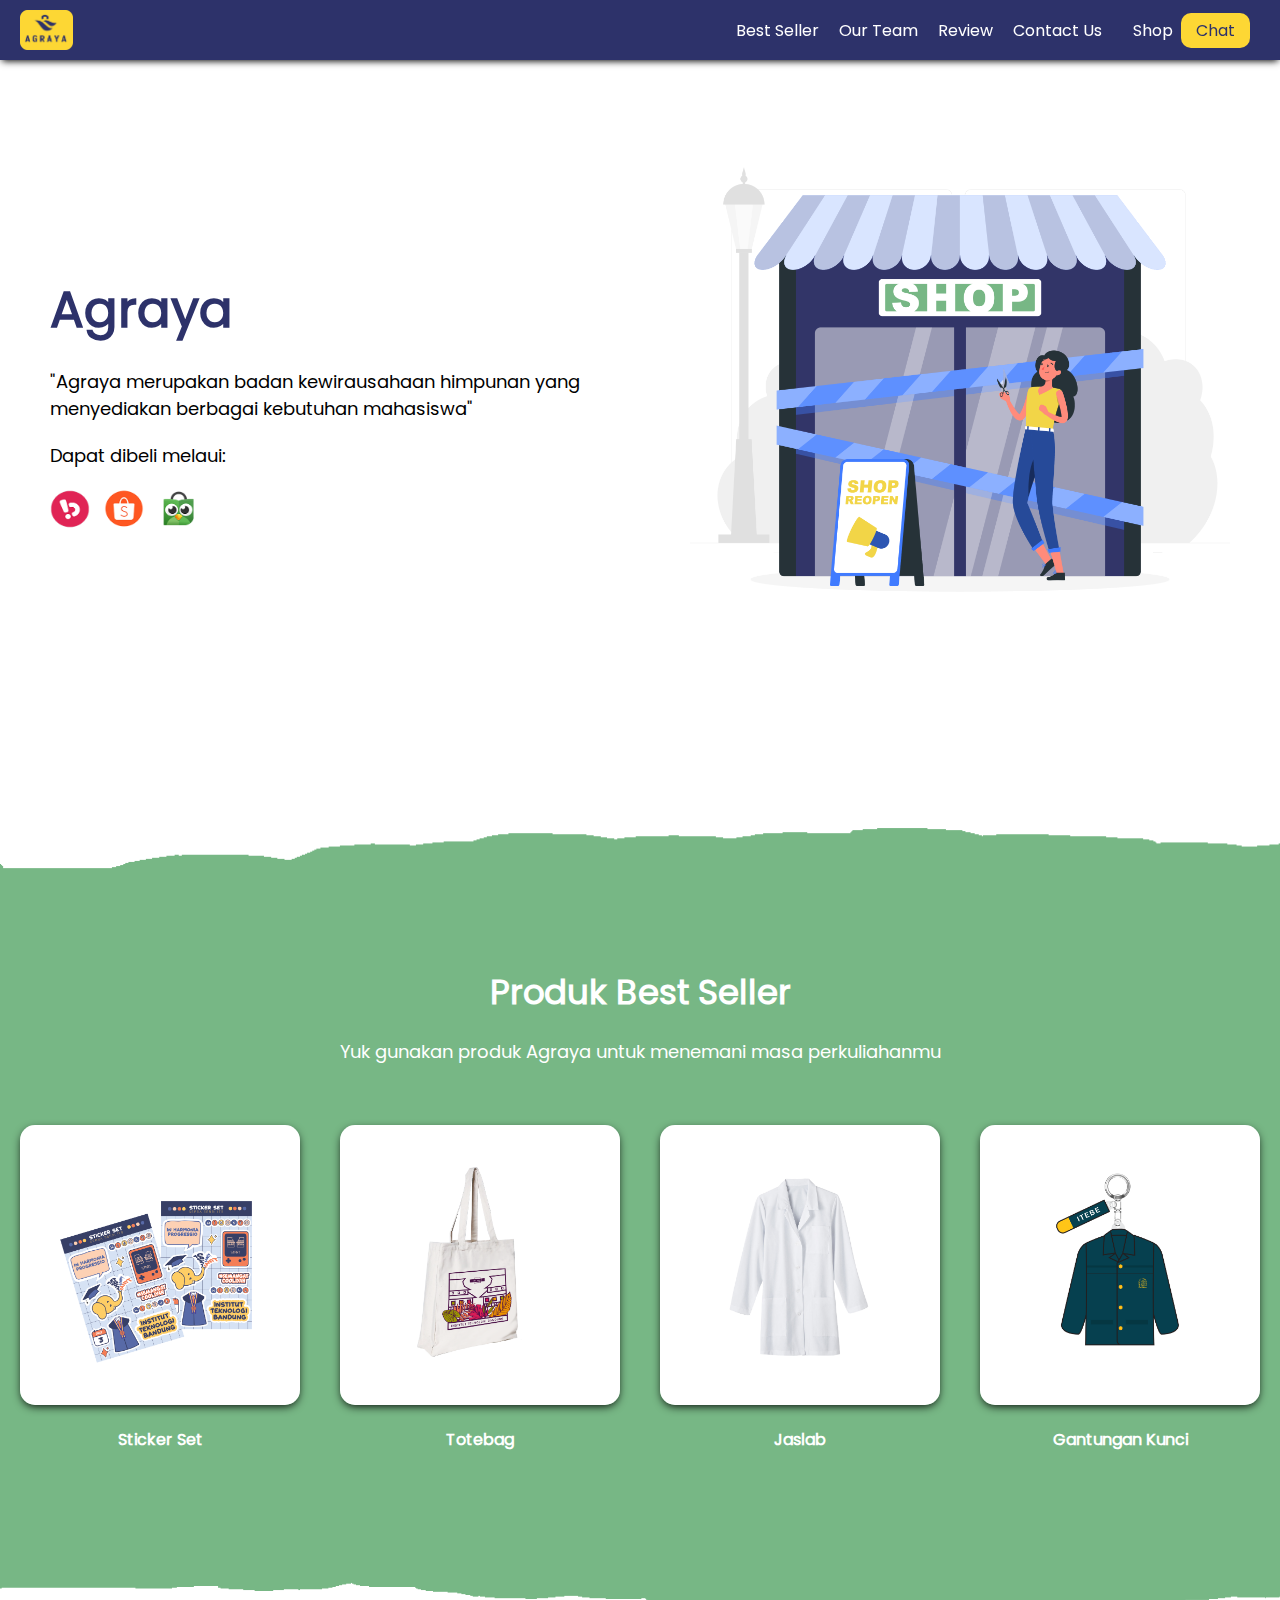
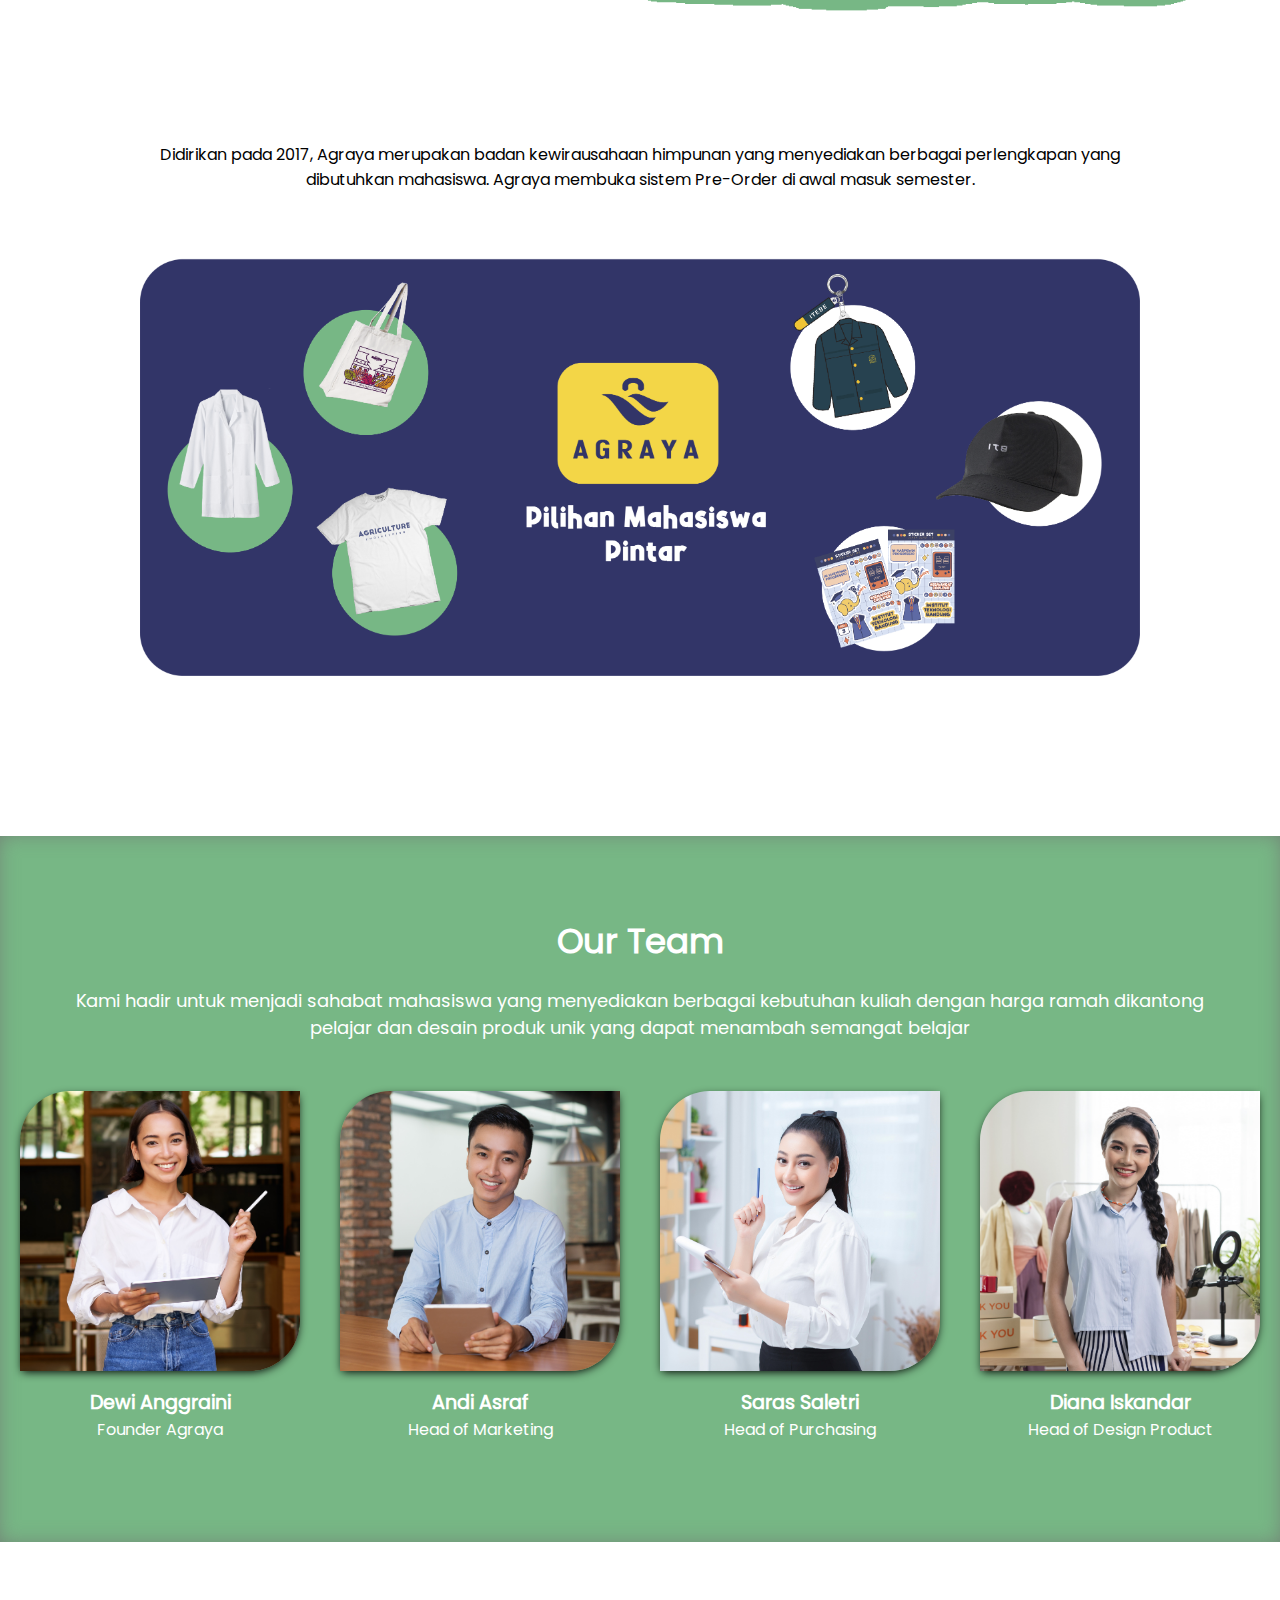
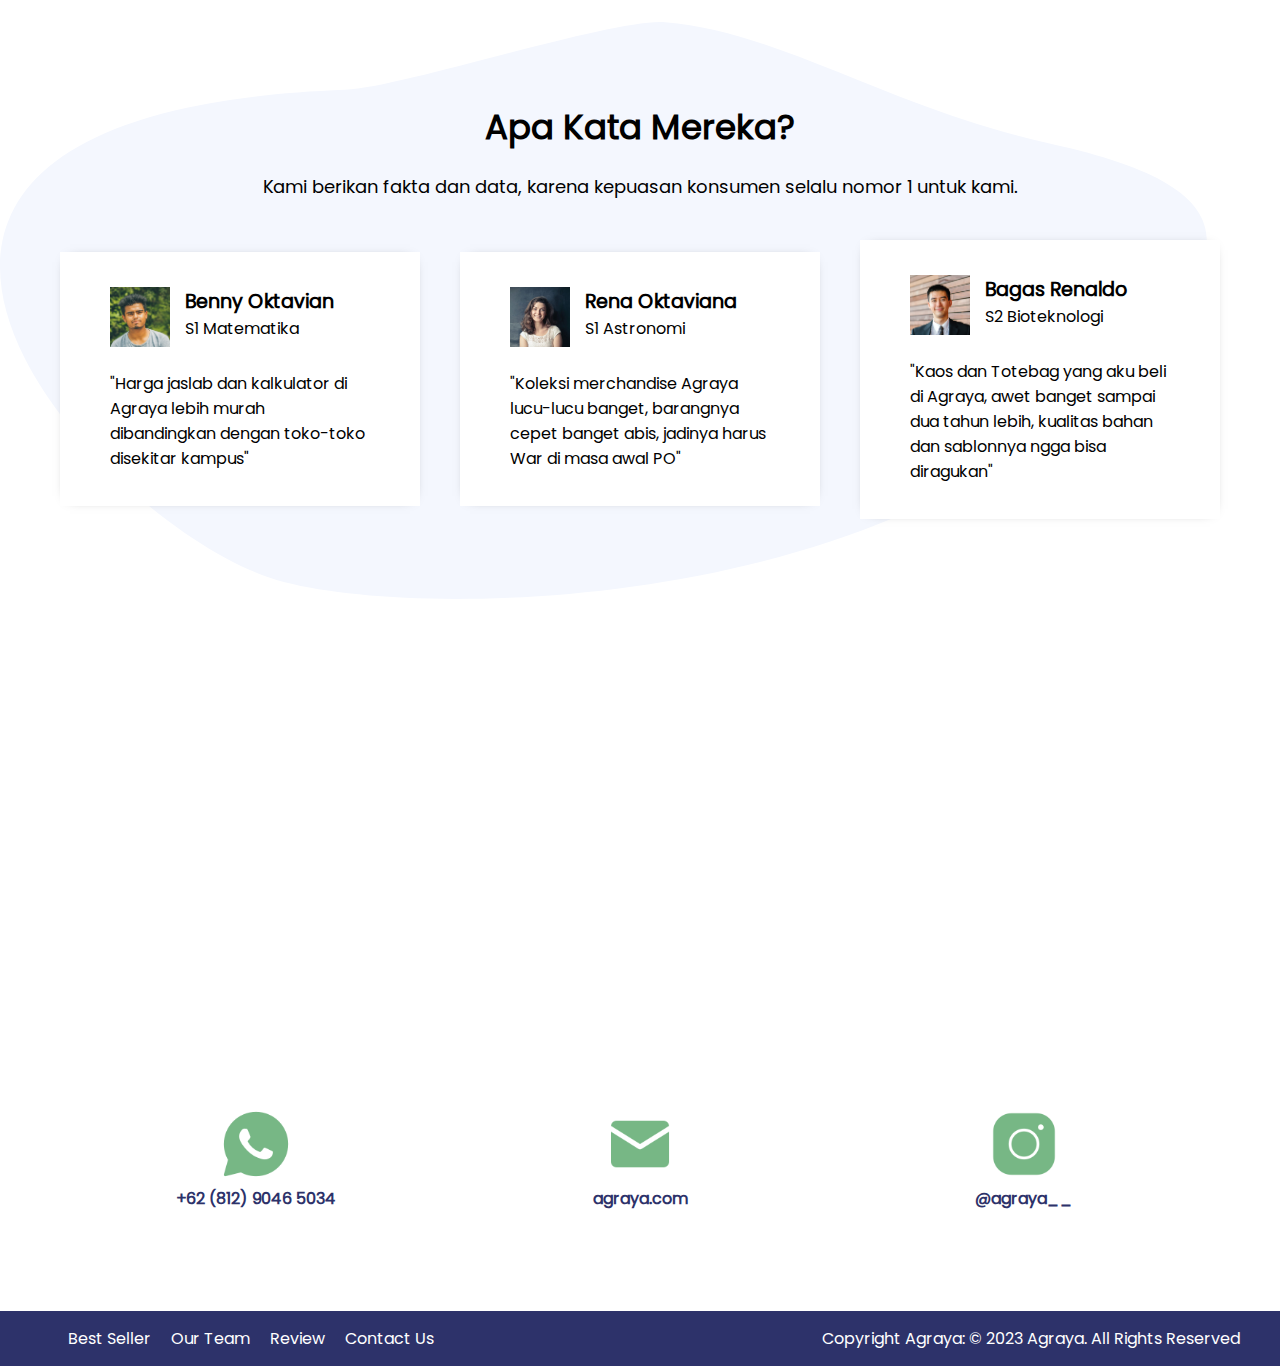
<file: index.html>
<!DOCTYPE html>
<html lang="id">

<head>
    <meta charset="UTF-8">
    <meta http-equiv="X-UA-Compatible" content="IE=edge">
    <meta name="viewport" content="width=device-width, initial-scale=1.0">
    <link rel="shortcut icon" href="images/icon/agraya.png" type="image/x-icon">
    <title>Website Kopi Kuy</title>
    <link rel="stylesheet" href="css/style.css">
</head>

<body>
    <nav>
        <img class="logo" src="images/logo/logo warna.png">
        <div class="navigasi">
            <a href="#best-seller">Best Seller</a>
            <a href="#ourteam">Our Team</a>
            <a href="#review">Review</a>
            <a href="#contact-us">Contact Us</a>
        </div>
        <a class="shop" href="produk.html">Shop</a>
        <a class="chat" href="https://wa.me/6285815506582?text=Saya ingin bertanya" target="_blank">Chat</a>
    </nav>

    <!-- Tulis Kode HTML / <header> Setelah baris di bawah ini (baris 28) -->

    <header>
        <div class="kiri">
            <h1>
                Agraya
            </h1>
            <p>
                "Agraya merupakan badan kewirausahaan himpunan yang menyediakan
                berbagai kebutuhan mahasiswa"
            </p>
            <p>
                Dapat dibeli melaui:
            </p>
            <div class="olshop">
                <img src=" images/logo/logo_bukalapak.png" alt="">
                <img src="images/logo/logo_shopee.png" alt="">
                <img src="images/logo/logo_tokopedia.png" alt="">
            </div>
        </div>
        <div class="kanan">
            <img src="images/logo/toko online_Artboard 1.png" alt="">
        </div>
    </header>
    <main>
        <section class="best-seller" id="best-seller">
            <h2>
                Produk Best Seller
            </h2>
            <p>
                Yuk gunakan produk Agraya untuk menemani masa perkuliahanmu
            </p>
            <div class="produk">
                <img src="images/Katalog/Sticker.png" alt="">
                <p>
                    Sticker Set
                </p>
            </div>
            <div class="produk">
                <img src="images/Katalog/Totebag.png" alt="">
                <p>
                    Totebag
                </p>
            </div>
            <div class="produk">
                <img src="images/Katalog/Jaslab.png" alt="">
                <p>
                    Jaslab
                </p>
            </div>
            <div class="produk">
                <img src="images/Katalog/Gantungan Kunci.png" alt="">
                <p>
                    Gantungan Kunci
                </p>
            </div>
        </section>
    </main>

    <section class="about-us" id="about-us">
        <h2>

        </h2>
        <p>
            Didirikan pada 2017, Agraya merupakan badan kewirausahaan himpunan yang
            menyediakan berbagai perlengkapan yang dibutuhkan mahasiswa. Agraya
            membuka sistem Pre-Order di awal masuk semester.
        </p>
        <img src="images/background/Bg Riwyat.png" alt="">

    </section>

    <section class="our-team" id="our-team">
        <h2>
            Our Team
        </h2>
        <p>
            Kami hadir untuk menjadi sahabat mahasiswa yang menyediakan berbagai
            kebutuhan kuliah dengan harga ramah dikantong pelajar dan desain produk unik
            yang dapat menambah semangat belajar

        </p>
        <div class="team">
            <img src="images/team/Founder.jpg" alt="">
            <h3>
                Dewi Anggraini
            </h3>
            <p>
                Founder Agraya
            </p>
        </div>
        <div class="team">
            <img src="images/team/Marketing.jpg" alt="">
            <h3>
                Andi Asraf
            </h3>
            <p>
                Head of Marketing
            </p>
        </div>
        <div class="team">
            <img src="images/team/Purchasing.jpg" alt="">
            <h3>
                Saras Saletri
            </h3>
            <p>
                Head of Purchasing
            </p>
        </div>
        <div class="team">
            <img src="images/team/Design Product.jpg" alt="">
            <h3>
                Diana Iskandar
            </h3>
            <p>
                Head of Design Product
            </p>
        </div>
    </section>
    <section id="review" class="review">
        <h2>Apa Kata Mereka?</h2>

        <p>Kami berikan fakta dan data, karena kepuasan konsumen selalu nomor 1 untuk kami.</p>

        <div class="testimoni">
            <img src="images/customer/customer1.jpg">
            <div class="profile">
                <h3>Benny Oktavian</h3>
                <p>S1 Matematika</p>
            </div>
            <p>"Harga jaslab dan kalkulator di Agraya lebih murah dibandingkan dengan
                toko-toko disekitar kampus"</p>
        </div>

        <div class="testimoni">
            <img src="images/customer/customer2.jpg">
            <div class="profile">
                <h3>Rena Oktaviana</h3>
                <p>S1 Astronomi</p>
            </div>
            <p>"Koleksi merchandise Agraya lucu-lucu banget, barangnya cepet banget abis,
                jadinya harus War di masa awal PO"
            </p>
        </div>

        <div class="testimoni">
            <img src="images/customer/customer3.jpg">
            <div class="profile">
                <h3>Bagas Renaldo</h3>
                <p>S2 Bioteknologi</p>
            </div>
            <p>"Kaos dan Totebag yang aku beli di Agraya, awet banget sampai dua tahun lebih,
                kualitas bahan dan sablonnya ngga bisa diragukan"</p>
        </div>
    </section>




    <section class="contact-us" id="contact-us">
        <iframe
            src="https://www.google.com/maps/embed?pb=!1m14!1m8!1m3!1d7932.741866032694!2d106.668581!3d-6.214715!3m2!1i1024!2i768!4f13.1!3m3!1m2!1s0x2e69f9912c7f297b%3A0xe5a3a671dae861ab!2sKopi%20kuy!5e0!3m2!1sid!2sid!4v1680617229460!5m2!1sid!2sid"
            allowfullscreen="" loading="lazy" referrerpolicy="no-referrer-when-downgrade"></iframe>
        <div class="kontak">
            <img src="images/icon/icon_wa_hijau.png" alt="">
            <p>
                +62 (812) 9046 5034
            </p>
        </div>
        <div class="kontak">
            <img src="images/icon/icon_email_hijau.png" alt="">
            <p>
                agraya.com
            </p>
        </div>
        <div class="kontak">
            <img src="images/icon/icon_instagram_hijau.png" alt="">
            <p>
                @agraya__
            </p>
        </div>

    </section>
    </main>
    <footer>
        <div class="navigasi">
            <a href="#best-seller">Best Seller</a>
            <a href="#ourteam">Our Team</a>
            <a href="#review">Review</a>
            <a href="#contact-us">Contact Us</a>

        </div>
        <p>
            Copyright Agraya: © 2023 Agraya. All Rights Reserved
        </p>
    </footer>






    <!--
        Kode HTML tidak boleh lewat dari batas ini
        Pastikan setiap section di tutup
        misalnya kode <section class="best-seller"> harus ada
        di bawah kode </header> (perhatikan ada garis miringnya
        dan setiap section harus setelah kode </section>
        jangan menulis <section> di dalam <section>
    -->
</body>

</html>
</file>
<file: css/style.css>
/* Kode * di bawah ini untuk mereset tampilan setiap web browser supaya seragam */

* {
   box-sizing: border-box;
   margin: 0;
   padding: 0;
}

html {
   /* scroll-behavior: smooth agar scroll ketika klik pada navigasi menjadi halus */
   scroll-behavior: smooth;
}

/* 
Kode di bawah ini untuk mengatur nav sampai footer agar memiliki tampilan flexibel
selengkapnya akan di bahas di hari ke 3
*/

nav,
header,
section,
footer {
   /* 
      display: flex memiliki pengaturan yang dapat mengatur agar elemen
      di dalamnya memiliki ukuran yang fleksibel
      digunakan saat ada elemen yang isinya lebih dari satu kolom
   */
   display: flex;
   /* 
      align-items: center mengatur elemen di dalamnya rata tengah vertikal
   */
   align-items: center;

   /* 
      justify-content: center mengatur elemen di dalamnya rata tengah horizontal
   */
   justify-content: center;

   /* 
      flex-wrap: wrap mengatur agar jika lebar elemen berlebih, maka elemen
      akan otomatis diletakan di baris baru (tidak dipaksakan di satu baris)
   */
   flex-wrap: wrap;
}



/* 
Kode @font-face untuk menginstall font ke dalam Website 
src adalah untuk lokasi fontnya, font dapat di cari di website https://fonts.google.com/
dengan memberi nama family, maka kita mendaftarkan font tersebut ke dalam website
*/

@font-face {
   src: url(../fonts/poppins.woff2);
   font-family: 'Poppins';
}

body {
   /* 
   mendaftarkan semua teks pada body menjadi family Poppins 
   kenapa pada body? karena elemen body membungkus semua elemen dari nav section sampai footer
   */
   font-family: 'Poppins';
}

/*
Misalnya ada font dari google yang bernama Irish Grover yang berada di:
https://fonts.gstatic.com/s/irishgrover/v23/buExpoi6YtLz2QW7LA4flVgv__RP.woff2

maka bisa coba copy kode berikut untuk menginstall font tadi:

@font-face {
  font-family: 'Irish Grover';
  font-style: normal;
  font-weight: 400;
  src: url(https://fonts.gstatic.com/s/irishgrover/v23/buExpoi6YtLz2QW7LA4flVgv__RP.woff2) format('woff2');
}

Jika kode di atas sudah di copy
Nanti pada element yang ingin menggunakan font Irish Grover Tadi, tinggal diganti font-familynya
misal mau mengganti h1 dan h2 maka kodenya sebagai berikut:

h1,h2 {
   font-family: 'Irish Grover';
}

*/


a {
   /* menghilangkan garis bawah pada link */
   text-decoration: none;

   /* 
   color: adalah untuk mengganti warna tulisan.
   color:unset digunakan pada a untuk menghilangkan warna bawaan pada link (biasanya warna biru) 
   */
   color: unset;
}

h2 {
   /* mengatur ukuran huruf ke 34 pixel */
   font-size: 34px;
}

h3 {
   /* mengatur ukuran huruf ke 1.2rem */
   font-size: 1.2rem;
}

h1,
h2,
h3 {
   /* mengatur tebal huruf bisa bold, normal*/
   font-weight: bold;
}

img {
   /* 
      kode max-width artinya lebar maksimal
      mengatur agar semua elemen img memiliki lebar maksimal 100% agar
      besar gambar tidak melebihi layar ataupun elemen pembungkus
   */
   max-width: 100%;
}

/* Navigasi */

nav {
   /* 
   background-color mengatur warna latar belakang 
   untuk pengguna hp, pergantian warna tidak bisa seperti vs code
   hanya dapat menggunakan warna bahasa inggris seperti: red, green, brown, purple dsb
   untuk pengguna vscode silahkan arahkan mouse ke kotak warna di bawah
   untuk mengganti warna sesuai keinginan
   */
   background-color: #2d326a;

   /* box-shadow membuat efek bayangan */
   box-shadow: 0 3px 7px -2px #000;

   /* width mengatur lebar elemen. 100% agar lebarnya full dari kiri sampai kanan layar */
   width: 100%;

   /* 
   padding digunakan untuk memberi jarak ke dalam. 
   efeknya bila digunakan pada elemen yang memiliki warna latar akan membuat elemen tersebut 'gemuk'
   padding-top artinya jarak ke atas, nilai padding dapat berupa
   padding-top, padding-bottom, padding-left, padding-right
   */
   padding-top: 10px;
   padding-bottom: 10px;

   /* 
   position mengatur posisi elemen, position:fixed supaya elemen nav akan ikut menempel di atas layar
   saat kita scroll ke bawah. Jika ingin navigasi gak nempel, bisa menggunakan position:static;
   */
   position: fixed;

   /* Nilai z-index semakin besar, maka elemen akan semakin di depan */
   z-index: 500;
}

img.logo {
   /* height mengatur tinggi elemen */
   height: 40px;
   /* penjelasan margin mirip dengan padding, fungsinya untuk memberi jarak pada elemen */
   margin-left: 20px;
}

div.navigasi {
   margin-left: auto;
   margin-right: 15px;
}

nav a {
   color: #fff;
   padding-left: 8px;
   padding-right: 8px;
}

a.shop {
   margin-right: 100;
}

a.chat {
   margin-right: 30px;
   background-color: #fdd734;
   color: #2d326a;
   padding-top: 5px;
   padding-right: 15px;
   padding-bottom: 5px;
   padding-left: 15px;
   border-radius: 10px;
}


/* 
   PERHATIKAN bahwa dalam mengatur elemen, nama elemen langsung ditulis
   sedangkan untuk mengatur class, dibutuhkan tanda titik (.) terlebih dulu
   img {} berarti seluruh elemen dengan tag img (<img src="....">), 
   sedangkan .img artinya hanya elemen dengan class img (<img class="img" src="...">) 
*/


/* HEADER */


header,
section {
   /*
    padding mengatur jarak ke dalam
    pada padding dan margin ditambahkan top / right / bottom / top 
    untuk mengatur jarak masing-masing 
   */
   padding-top: 80px;
   padding-bottom: 80px;

   /* margin mengatur jarak ke luar */
   margin-bottom: 80px;
}

/* penulisan CSS dapat digabung dengan beberapa elemen */
header div.kiri,
header div.kanan {
   /* width mengatur lebar elemen. 50% artinya setengah ukuran elemen pembungkus */
   width: 50%;
   padding: 50px;
}

header h1 {
   margin-bottom: 20px;
   font-size: 50px;
   color: #2d326a;
}

header p {
   /* font-size digunakan untuk mengatur ukuran huruf */
   font-size: 18px;
   margin-bottom: 20px;
}

div.olshop img {
   width: 40px;
   /* aspect-ratio:1 agar tinggi menyesuaikan width */
   aspect-ratio: 1;
   margin-right: 10px;
}

/* Best Seller */

section.best-seller {
   position: relative;

   /* background-color mengatur warna latar belakang elemen */
   background-color: #77b785;

   /* text-align mengatur rata tulisan, bisa bernilai: left, right, center, justify */
   text-align: center;
}

/* 
terkait position, after, dan before memerlukan pemahaman mendalam
terkait layout pada CSS untuk dapat memahami secara penuh 
*/

section.best-seller::before,
section.best-seller::after {
   position: absolute;
   content: "";
   width: 100%;
   height: 76px;

   /* background-image untuk menambahkan gambar sebagai background */
   background-image: url(../images/background/garis-atas-hijau.png);

   /*background-size agar gambar latar menyesuaikan tinggi / lebar elemen */
   background-size: cover;

   top: -60px;
   left: 0;
}

section.best-seller::after {
   height: 60px;
   background-image: url(../images/background/garis-bawah_hijau.png);
   top: unset;
   bottom: -60px;
}

section.best-seller h2 {
   margin-bottom: 20px;
   width: 100%;
   color: #fff
}

/* 
Penulisan section.best-seller > p berarti mengatur elemen p yang langsung
di bungkus oleh elemen <section class="best-seller">
aturan ini tidak berlaku untuk elemen <p> yang ada di dalam <div class="produk">
*/

section.best-seller>p {
   font-size: 18px;
   margin-bottom: 40px;
   width: 100%;
   color: #fff;
}

div.produk {
   /* 
      Penulisan padding dan margin seperti padding:20px ini penulisan singkat 
      yang berarti top, right, bottom, left nilainya sama, yaitu 20px 
   */
   padding: 20px;
   width: 25%;
}

div.produk img {
   /* transition membuat animasi transisi dari perubahan style, 0.3s berarti 0.3 detik */
   transition: all 0.3s ease;

   /* border-radius  Membuat sudut membulat */
   border-radius: 15px;

   /* box-shadow membuat efek bayangan */
   box-shadow: 0 3px 10px -2px #000;
}

/*

kode div.produk img:hover akan dijalankan saat mouse ada di atas elemen <img> yang ada
di dalam <div class="produk"> 
karena ada efek transition pada div.produk img 
maka akan menghasilkan efek animasi yang smooth

*/
div.produk img:hover {

   /* membuat transformasi, bisa berupa scale(1.05), rotate(180deg), translateY(-50px), dsb */
   transform: scale(0.9);
   border-radius: 50%;
}

div.produk p {
   margin-top: 15px;
   font-weight: bold;
   color: #fff
}



/* About US */

section.about-us {
   /* max-width: 80%; mengatur lebar maksimal elemen tidak boleh melebihi 80% layar */
   max-width: 80%;

   /* margin-left dan margin-right auto akan membuat posisi elemen berada di tengah */
   margin-left: auto;
   margin-right: auto;
   text-align: center;
}

section.about-us h2 {
   margin-bottom: 30px;
   width: 100%;
}

section.about-us img {
   /* 
      Penulisan width: 800px dan max-width: 100% mengatur agar
      elemen memiliki lebar 800px namun tidak boleh melebihi 100% ukuran layar
   */
   width: 1000px;
   max-width: 100%;
   margin: auto;
}

/*
section.about-us p:nth-child(2) berarti mengatur elemen ke 2 dengan jenis <p>
yang ada di dalam <section class="about-us">
*/

section.about-us p:nth-child(2) {
   margin-bottom: 40px;
}

section.about-us p:nth-child(4) {
   margin-top: 40px;
}


/* OUR TEAM */

section.our-team {
   background-color: #77b785;
   box-shadow: inset 0px 0px 23px -6px #707070;
   text-align: center;
}

section.our-team h2 {
   margin-bottom: 20px;
   width: 100%;
   color: #fff
}

section.our-team>p {
   margin-bottom: 30px;
   font-size: 18px;
   width: 800px;
   max-width: 90%;
   margin-left: auto;
   margin-right: auto;
   width: 100%;
   color: #fff
}

div.team {
   width: 25%;
   padding: 20px;
}

div.team img {
   width: 100%;
   aspect-ratio: 1/1;
   object-fit: cover;
   box-shadow: 0 3px 10px -2px #000;
   border-radius: 50px 0px 50px 0px;
   margin-bottom: 10px;
}

div.team h3 {
   color: #fff
}

div.team p {
   color: #fff
}



/* REVIEW */

section.review {
   background-image: url(../images/background/bg-review.svg);
   /* 
      background-size: contain;
      membuat gambar latar belakang tidak terpotong
   */
   background-size: contain;

   /* 
      background-repeat: no-repeat;
      membuat gambar latar belakang tidak diulang (duplikat)
   */
   background-repeat: no-repeat;
   padding-left: 40px;
   padding-right: 40px;
   justify-content: space-around;
   /* align-items: stretch; membuat tinggi elemen di dalam .review .baris seragam */
   text-align: center;
}

section.review h2 {
   margin-bottom: 20px;
   width: 100%;
}

section.review>p {
   margin-bottom: 40px;
   font-size: 18px;
   width: 100%;
}

div.testimoni {
   width: 30%;
   display: flex;
   flex-wrap: wrap;
   padding: 35px 50px;
   box-shadow: 0px 0px 12px -10px #000;
   background-color: #fff;
}

div.testimoni img {
   width: 60px;
   height: 60px;
   margin-right: 15px;
   object-fit: cover;
}

div.profile {
   text-align: left;
   display: block;
   margin-bottom: 30px;
   width: calc(100% - 75px);
}

div.profile p {
   width: 100%;
   text-align: left;
}

div.testimoni>p {
   width: 100%;
   text-align: left;
}


/* CONTACT US */
section.contact-us {
   margin-bottom: 20px;
}

section.contact-us iframe {
   width: 100%;
   height: 300px;
   border: 0;
}

div.kontak {
   width: 30%;
   /* color mengatur warna tulisan */
   color: #2d326a;
   text-align: center;
   margin-top: 50px;
}

div.kontak img {
   width: 70px;
   height: 70px;
}

div.kontak p {
   color: #2d326a;
   font-weight: bold;
}



/* FOOTER */

footer {
   background-color: #2d326a;
   padding-top: 15px;
   padding-bottom: 15px;
   color: #fff;
   padding-right: 40px;
   padding-left: 40px;
}

footer div.navigasi {
   margin-left: 20px;
   margin-right: auto;
}

footer div.navigasi a {
   padding: 8px;
}

/* UNTUK kode RESPONSIF hari ke 3 tulis DI BAWAH sini */

@media (max-width:768px) {

   .navigasi {
      display: none;
   }

   a.shop {
      margin-right: 20px;
      margin-left: auto;
   }

   header {
      text-align: center;
   }

   header div.kiri,
   header div.kanan {
      width: 100%;
      padding: 25px;
   }

   div.produk,
   div.team,
   div.kontak {
      width: 50%;
   }

   div.testimoni {
      width: 100%;
      margin-bottom: 20px;
      padding: 30px;
   }
}

/* Kode CSS Selesai di sini */
</file>
